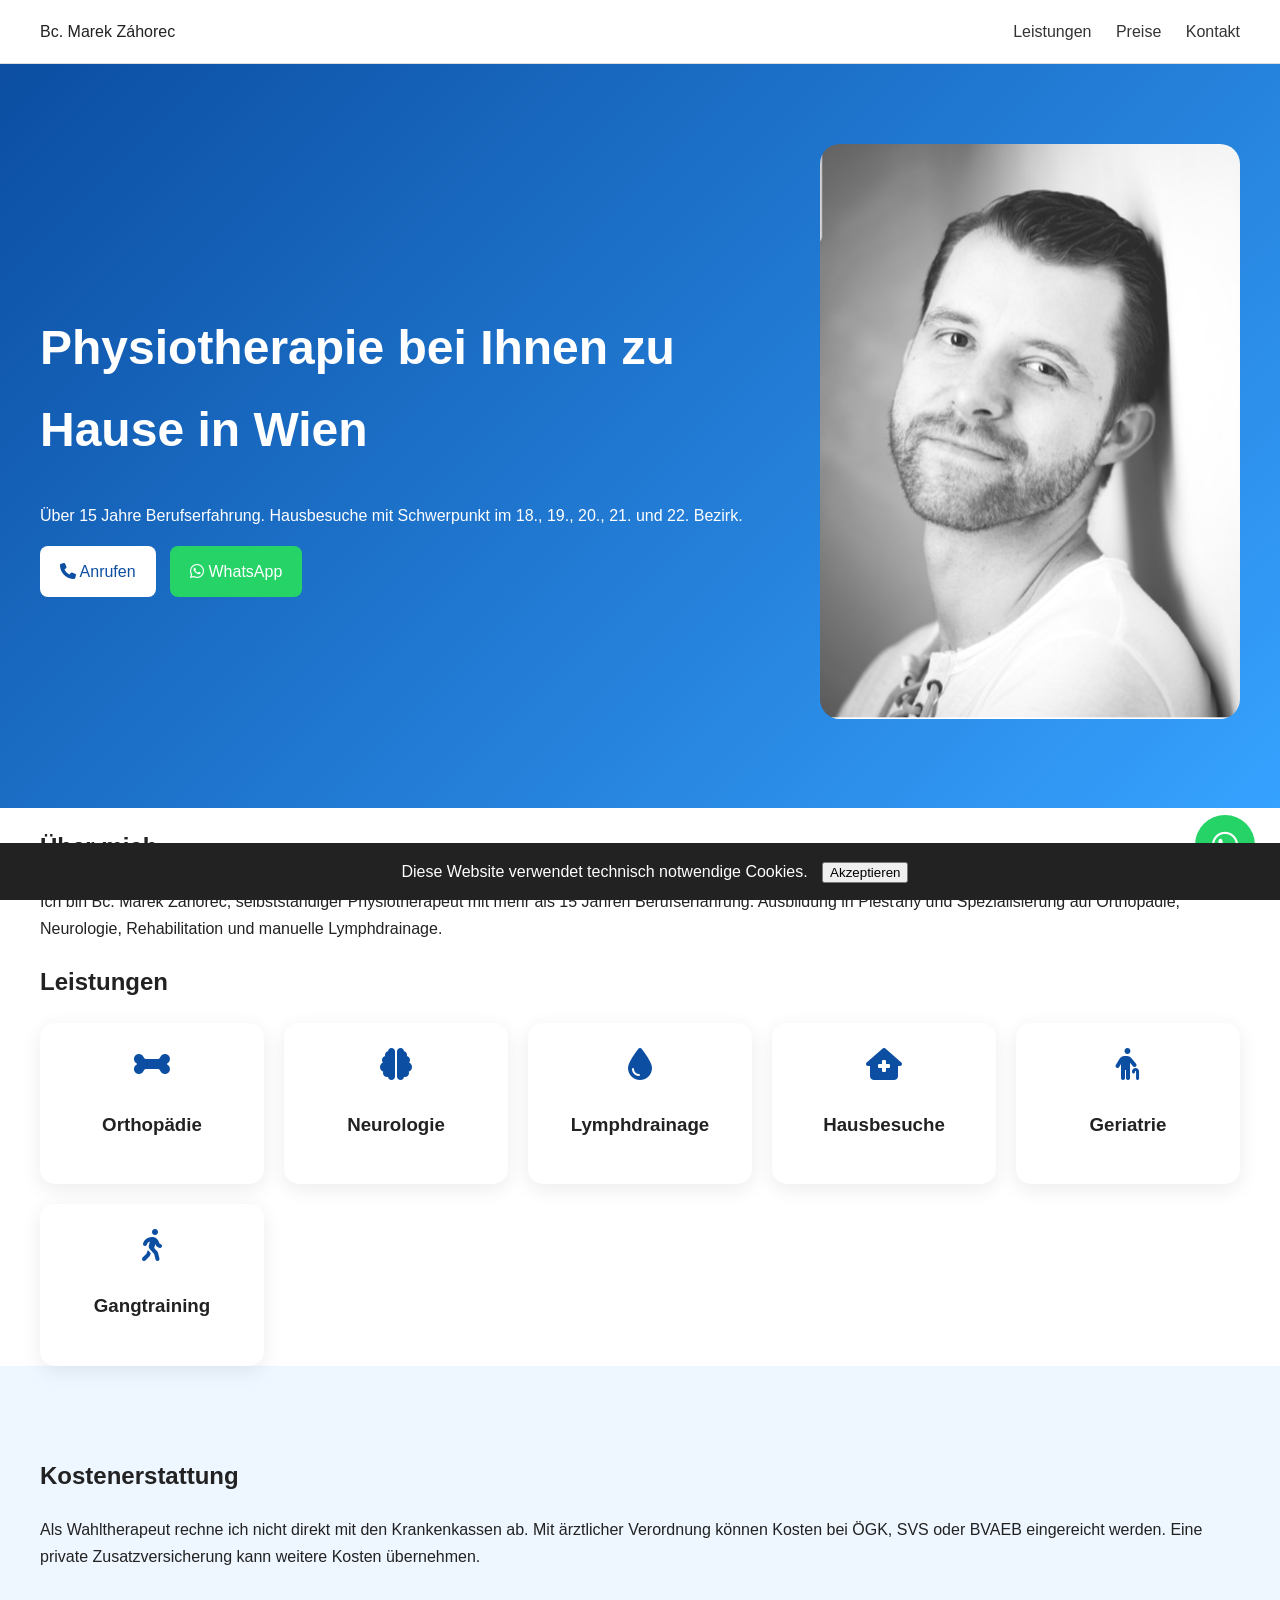
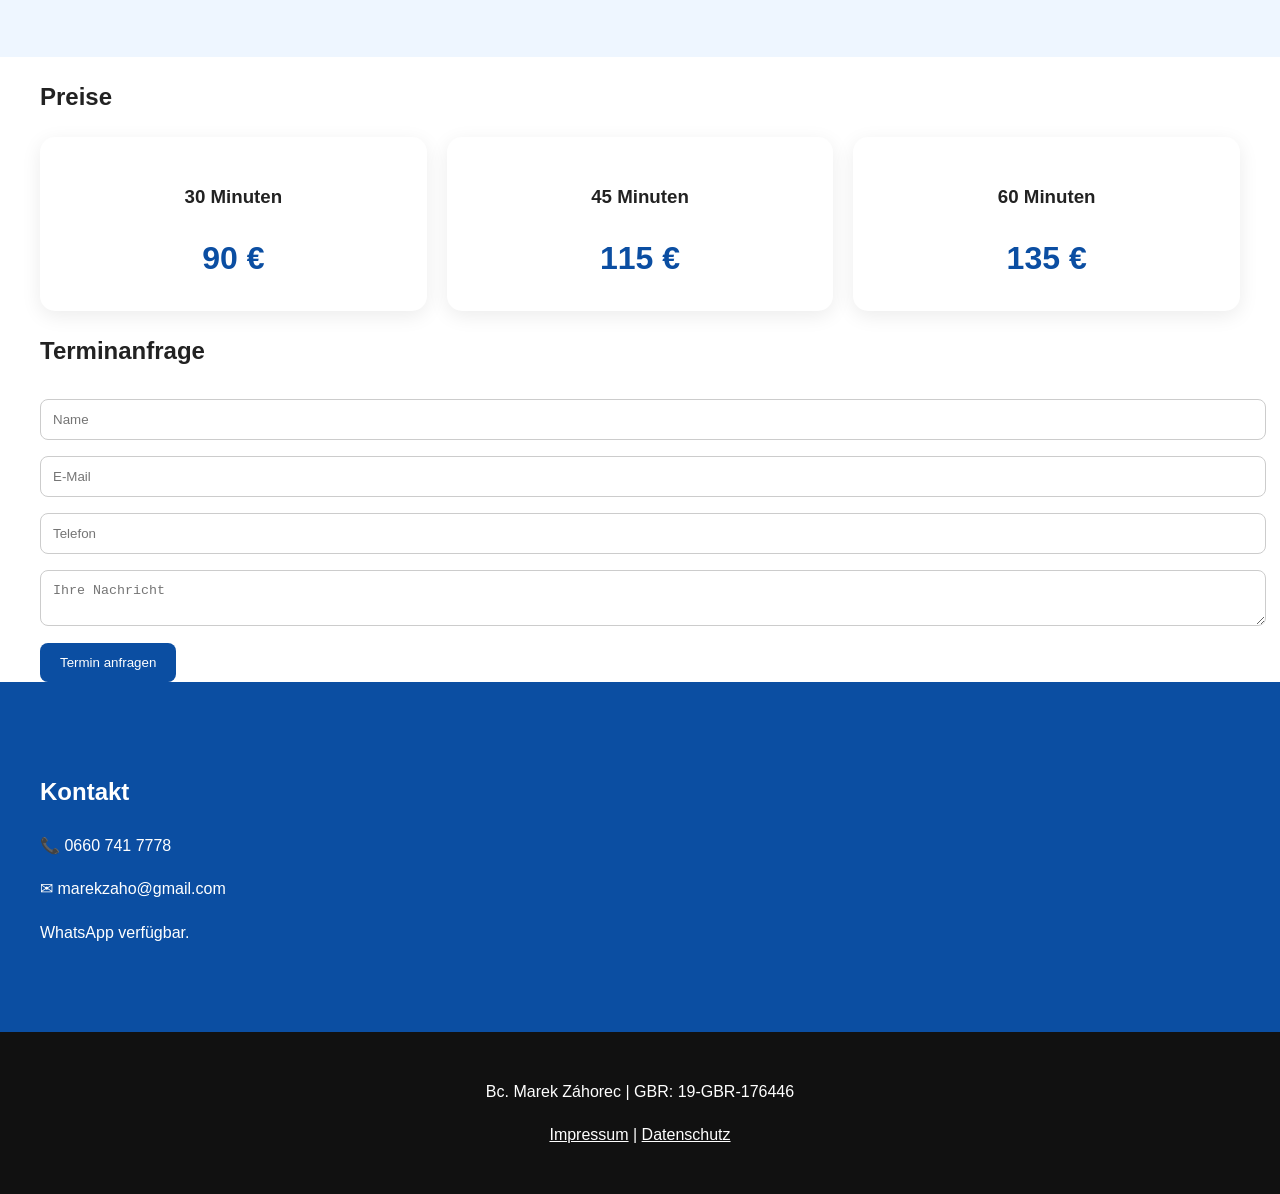
<file: index.html>
<!DOCTYPE html>
<html lang="de">
<head>
<meta charset="UTF-8">
<meta name="viewport" content="width=device-width, initial-scale=1.0">
<meta name="description" content="Physiotherapie Hausbesuche Wien. Orthopädie, Neurologie, Lymphdrainage. 18.,19.,20.,21. und 22. Bezirk.">
<title>Bc. Marek Záhorec | Physiotherapie Hausbesuche Wien</title>
<link rel="stylesheet" href="style.css">
<link rel="stylesheet" href="https://cdnjs.cloudflare.com/ajax/libs/font-awesome/6.5.2/css/all.min.css">
</head>
<body>

<div id="cookie-banner">
Diese Website verwendet technisch notwendige Cookies.
<button onclick="acceptCookies()">Akzeptieren</button>
</div>

<nav>
<div class="container nav">
<div class="logo">Bc. Marek Záhorec</div>
<div>
<a href="#leistungen">Leistungen</a>
<a href="#preise">Preise</a>
<a href="#kontakt">Kontakt</a>
</div>
</div>
</nav>

<header class="hero">
<div class="container hero-grid">
<div>
<h1>Physiotherapie bei Ihnen zu Hause in Wien</h1>
<p>Über 15 Jahre Berufserfahrung. Hausbesuche mit Schwerpunkt im 18., 19., 20., 21. und 22. Bezirk.</p>
<a class="btn" href="tel:+436607417778"><i class="fa-solid fa-phone"></i> Anrufen</a>
<a class="btn whatsapp" href="https://wa.me/436607417778"><i class="fa-brands fa-whatsapp"></i> WhatsApp</a>
</div>
<div>
<img src="marek.JPG" alt="Marek Záhorec">
</div>
</div>
</header>

<section class="container">
<h2>Über mich</h2>
<p>Ich bin Bc. Marek Záhorec, selbstständiger Physiotherapeut mit mehr als 15 Jahren Berufserfahrung. Ausbildung in Piešťany und Spezialisierung auf Orthopädie, Neurologie, Rehabilitation und manuelle Lymphdrainage.</p>
</section>

<section id="leistungen" class="container">
<h2>Leistungen</h2>
<div class="cards">
<div class="card"><i class="fa-solid fa-bone"></i><h3>Orthopädie</h3></div>
<div class="card"><i class="fa-solid fa-brain"></i><h3>Neurologie</h3></div>
<div class="card"><i class="fa-solid fa-droplet"></i><h3>Lymphdrainage</h3></div>
<div class="card"><i class="fa-solid fa-house-medical"></i><h3>Hausbesuche</h3></div>
<div class="card"><i class="fa-solid fa-person-cane"></i><h3>Geriatrie</h3></div>
<div class="card"><i class="fa-solid fa-person-walking"></i><h3>Gangtraining</h3></div>
</div>
</section>

<section class="blue">
<div class="container">
<h2>Kostenerstattung</h2>
<p>Als Wahltherapeut rechne ich nicht direkt mit den Krankenkassen ab. Mit ärztlicher Verordnung können Kosten bei ÖGK, SVS oder BVAEB eingereicht werden. Eine private Zusatzversicherung kann weitere Kosten übernehmen.</p>
</div>
</section>

<section id="preise" class="container">
<h2>Preise</h2>
<div class="cards">
<div class="price"><h3>30 Minuten</h3><span>90 €</span></div>
<div class="price"><h3>45 Minuten</h3><span>115 €</span></div>
<div class="price"><h3>60 Minuten</h3><span>135 €</span></div>
</div>
</section>

<section class="container">
<h2>Terminanfrage</h2>
<form action="https://formspree.io/f/xwvjvyej" method="POST" class="form">
<input type="text" name="name" placeholder="Name" required>
<input type="email" name="email" placeholder="E-Mail" required>
<input type="tel" name="phone" placeholder="Telefon">
<textarea name="message" placeholder="Ihre Nachricht"></textarea>
<button type="submit">Termin anfragen</button>
</form>
</section>

<section id="kontakt" class="contact">
<div class="container">
<h2>Kontakt</h2>
<p>📞 0660 741 7778</p>
<p>✉ marekzaho@gmail.com</p>
<p>WhatsApp verfügbar.</p>
</div>
</section>

<footer>
<p>Bc. Marek Záhorec | GBR: 19-GBR-176446</p>
<p><a href="impressum.html">Impressum</a> | <a href="datenschutz.html">Datenschutz</a></p>
</footer>

<a href="https://wa.me/436607417778" class="wa-float"><i class="fa-brands fa-whatsapp"></i></a>

<script>
function acceptCookies(){
 localStorage.setItem('cookieAccepted','1');
 document.getElementById('cookie-banner').style.display='none';
}
if(localStorage.getItem('cookieAccepted')){
 document.addEventListener('DOMContentLoaded',()=>{
  const b=document.getElementById('cookie-banner');
  if(b) b.style.display='none';
 });
}
</script>
</body>
</html>
</file>
<file: style.css>
body{font-family:Arial,sans-serif;margin:0;color:#222;line-height:1.7}
.container{max-width:1200px;margin:auto;padding:0 20px}
nav{background:#fff;position:sticky;top:0;border-bottom:1px solid #ddd}
.nav{display:flex;justify-content:space-between;padding:18px 0}
nav a{text-decoration:none;margin-left:20px;color:#333}
.hero{background:linear-gradient(135deg,#0b4ea2,#36a2ff);color:#fff;padding:80px 0}
.hero-grid{display:grid;grid-template-columns:1fr 420px;gap:50px;align-items:center}
.hero img{width:100%;border-radius:20px}
h1{font-size:3rem}
section{padding:70px 0}
.cards{display:grid;grid-template-columns:repeat(auto-fit,minmax(220px,1fr));gap:20px}
.card,.price{background:#fff;padding:25px;border-radius:15px;box-shadow:0 5px 20px rgba(0,0,0,.08);text-align:center}
.card i{font-size:2rem;color:#0b4ea2;margin-bottom:10px}
.price span{font-size:2rem;color:#0b4ea2;font-weight:bold}
.btn{display:inline-block;background:#fff;color:#0b4ea2;padding:12px 20px;border-radius:8px;text-decoration:none;margin-right:10px}
.whatsapp{background:#25D366;color:#fff}
.blue{background:#eef6ff}
.contact{background:#0b4ea2;color:#fff}
.form input,.form textarea{width:100%;padding:12px;margin:8px 0;border:1px solid #ccc;border-radius:8px}
.form button{background:#0b4ea2;color:#fff;border:0;padding:12px 20px;border-radius:8px}
footer{background:#111;color:#fff;text-align:center;padding:30px}
footer a{color:#fff}
.wa-float{position:fixed;right:25px;bottom:25px;background:#25D366;color:#fff;width:60px;height:60px;border-radius:50%;display:flex;align-items:center;justify-content:center;font-size:30px;text-decoration:none}
#cookie-banner{position:fixed;bottom:0;width:100%;background:#222;color:#fff;padding:15px;text-align:center;z-index:9999}
#cookie-banner button{margin-left:10px}
@media(max-width:900px){.hero-grid{grid-template-columns:1fr}}
</file>
